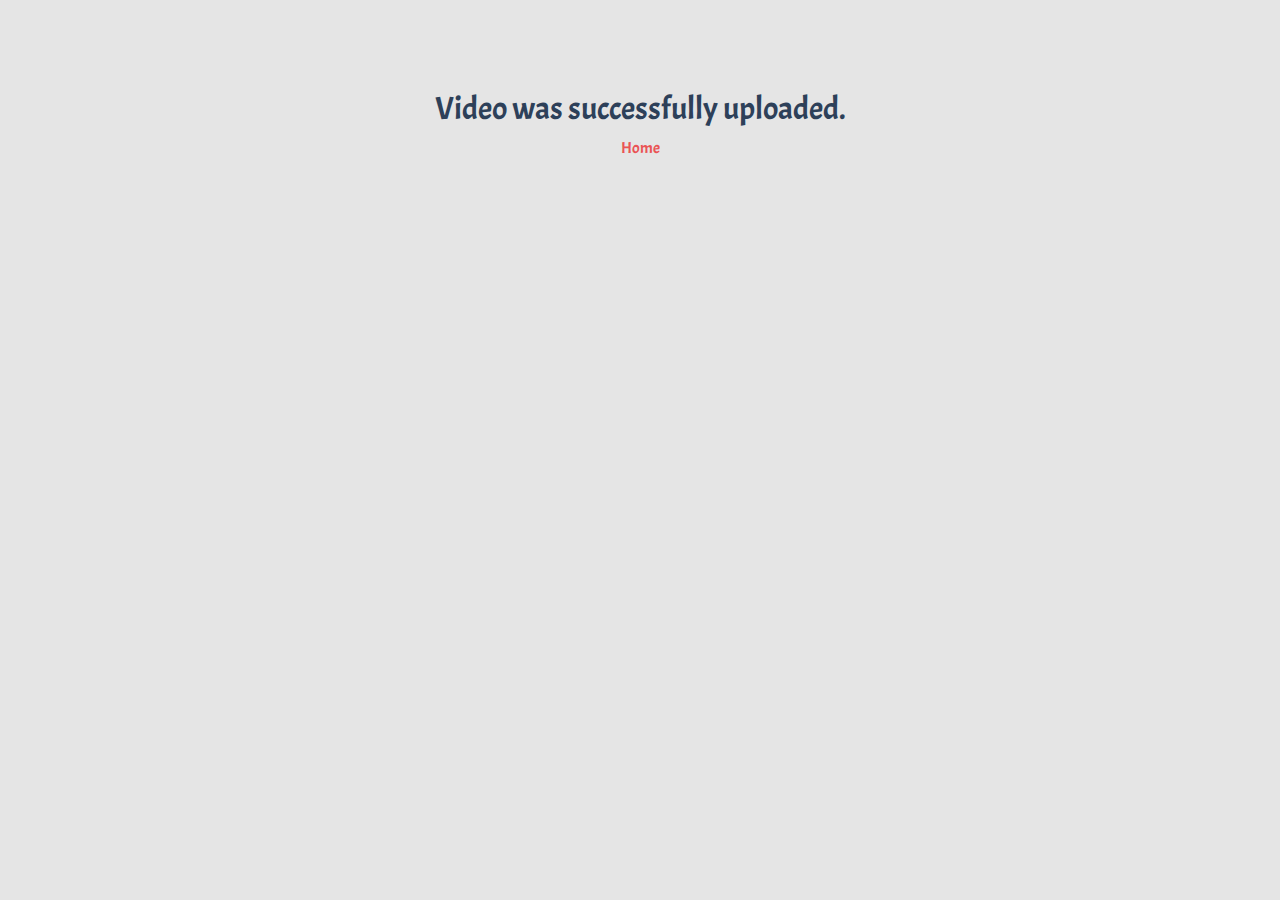
<file: complete.html>
<!DOCTYPE html>
<html lang="en">

<head>
  <meta charset="utf-8">
  <meta name="viewport" content="width=device-width, initial-scale=1">
  <meta name="description" content="">
  <title>Upload Success!🎉</title>

  <!-- Google Fonts -->
  <link href="https://fonts.googleapis.com/css2?family=Acme&family=Niconne&display=swap" rel="stylesheet">

  <!-- Favicon -->
  <link rel="icon" href="favicon.ico">
  
  <!-- CSS only -->
  <link rel="stylesheet" href="https://stackpath.bootstrapcdn.com/bootstrap/4.5.2/css/bootstrap.min.css" integrity="sha384-JcKb8q3iqJ61gNV9KGb8thSsNjpSL0n8PARn9HuZOnIxN0hoP+VmmDGMN5t9UJ0Z" crossorigin="anonymous">

  <!-- Custom styles for this template -->
  <link href="CSS/upload.css" rel="stylesheet">

  <!-- JS, Popper.js, and jQuery -->

  <script src="https://code.jquery.com/jquery-3.5.1.slim.min.js" integrity="sha384-DfXdz2htPH0lsSSs5nCTpuj/zy4C+OGpamoFVy38MVBnE+IbbVYUew+OrCXaRkfj" crossorigin="anonymous"></script>
  <script src="https://cdn.jsdelivr.net/npm/popper.js@1.16.1/dist/umd/popper.min.js" integrity="sha384-9/reFTGAW83EW2RDu2S0VKaIzap3H66lZH81PoYlFhbGU+6BZp6G7niu735Sk7lN" crossorigin="anonymous"></script>
  <script src="https://stackpath.bootstrapcdn.com/bootstrap/4.5.2/js/bootstrap.min.js" integrity="sha384-B4gt1jrGC7Jh4AgTPSdUtOBvfO8shuf57BaghqFfPlYxofvL8/KUEfYiJOMMV+rV" crossorigin="anonymous"></script>

</head>
<body>

  <h2>Video was successfully uploaded.</h2>
  <a href="index.html">Home</a>

</body>
</html>
</file>
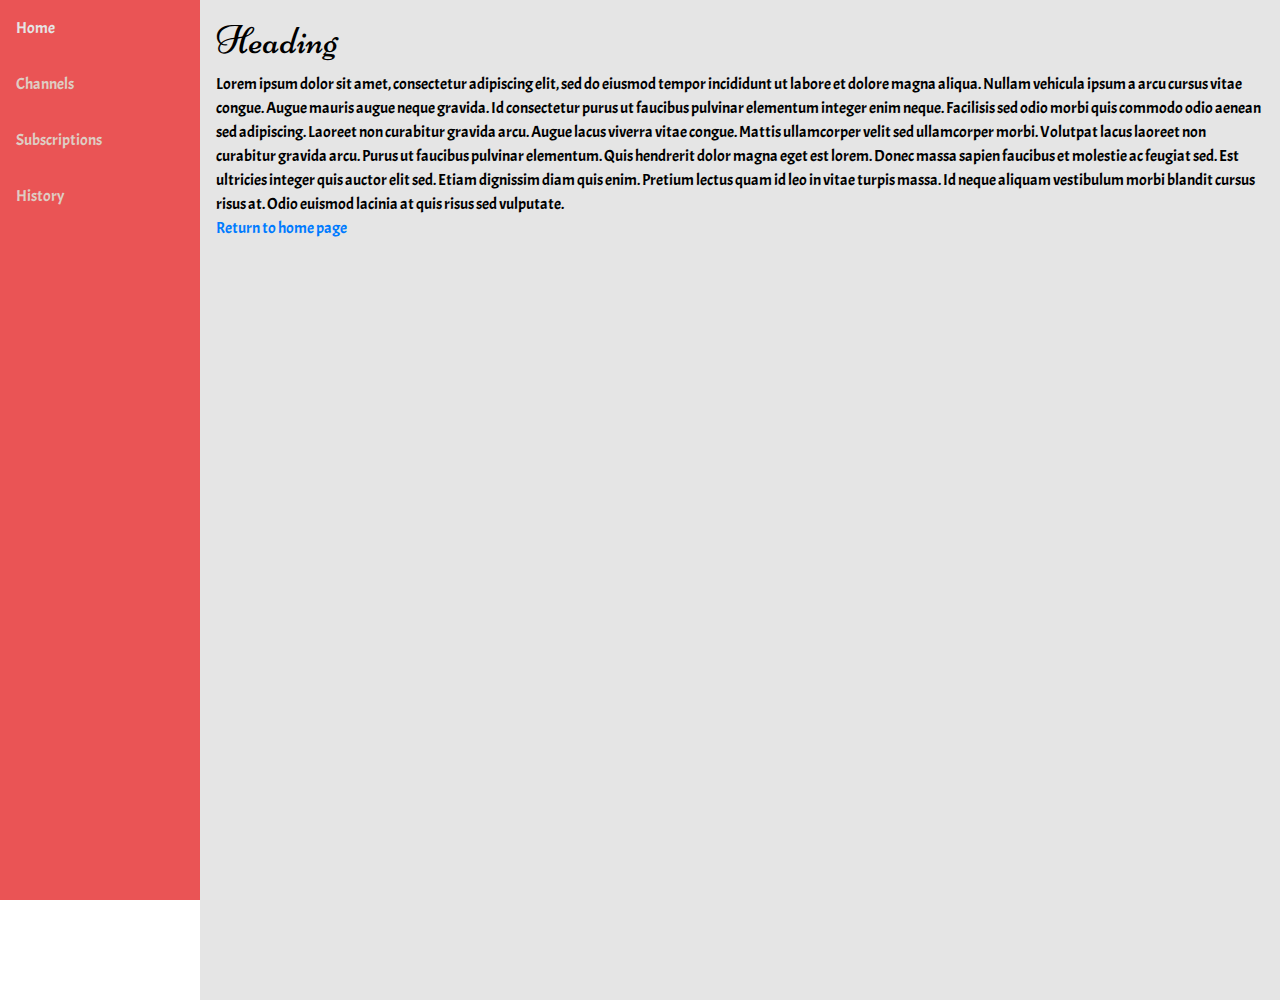
<file: myprofile.html>
<!DOCTYPE html>
<html lang="en">

<head>
  <meta charset="utf-8">
  <meta name="viewport" content="width=device-width, initial-scale=1">
  <title>My Profile 🦄</title>

  <!-- Favicon -->
  <link rel="icon" href="favicon.ico">

  <!-- Google Fonts -->
  <link href="https://fonts.googleapis.com/css2?family=Acme&family=Niconne&display=swap" rel="stylesheet">

  <!-- CSS only -->
  <link rel="stylesheet" href="https://stackpath.bootstrapcdn.com/bootstrap/4.5.2/css/bootstrap.min.css" integrity="sha384-JcKb8q3iqJ61gNV9KGb8thSsNjpSL0n8PARn9HuZOnIxN0hoP+VmmDGMN5t9UJ0Z" crossorigin="anonymous">

  <!-- Custom styles for this template -->
  <link href="CSS/myprofile.css" rel="stylesheet">

  <!-- JS, Popper.js, and jQuery -->

  <script src="https://code.jquery.com/jquery-3.5.1.slim.min.js" integrity="sha384-DfXdz2htPH0lsSSs5nCTpuj/zy4C+OGpamoFVy38MVBnE+IbbVYUew+OrCXaRkfj" crossorigin="anonymous"></script>
  <script src="https://cdn.jsdelivr.net/npm/popper.js@1.16.1/dist/umd/popper.min.js" integrity="sha384-9/reFTGAW83EW2RDu2S0VKaIzap3H66lZH81PoYlFhbGU+6BZp6G7niu735Sk7lN" crossorigin="anonymous"></script>
  <script src="https://stackpath.bootstrapcdn.com/bootstrap/4.5.2/js/bootstrap.min.js" integrity="sha384-B4gt1jrGC7Jh4AgTPSdUtOBvfO8shuf57BaghqFfPlYxofvL8/KUEfYiJOMMV+rV" crossorigin="anonymous"></script>

</head>
<body>

  <div class="sidebar">
    <a href="#home">Home</a>
    <a href="#channels">Channels</a>
    <a href="#subscriptions">Subscriptions</a>
    <a href="#history">History</a>
  </div>

  <div class="content">
    <h1>Heading</h1>
    Lorem ipsum dolor sit amet, consectetur adipiscing elit, sed do eiusmod tempor incididunt ut labore et dolore magna aliqua. Nullam vehicula ipsum a arcu cursus vitae congue. Augue mauris augue neque gravida. Id consectetur purus ut faucibus
    pulvinar elementum integer enim neque. Facilisis sed odio morbi quis commodo odio aenean sed adipiscing. Laoreet non curabitur gravida arcu. Augue lacus viverra vitae congue. Mattis ullamcorper velit sed ullamcorper morbi. Volutpat lacus laoreet
    non curabitur gravida arcu. Purus ut faucibus pulvinar elementum. Quis hendrerit dolor magna eget est lorem. Donec massa sapien faucibus et molestie ac feugiat sed. Est ultricies integer quis auctor elit sed. Etiam dignissim diam quis enim.
    Pretium lectus quam id leo in vitae turpis massa. Id neque aliquam vestibulum morbi blandit cursus risus at. Odio euismod lacinia at quis risus sed vulputate.<br>
    <a href="index.html">Return to home page</a>
  </div>

</body>
</html>
</file>
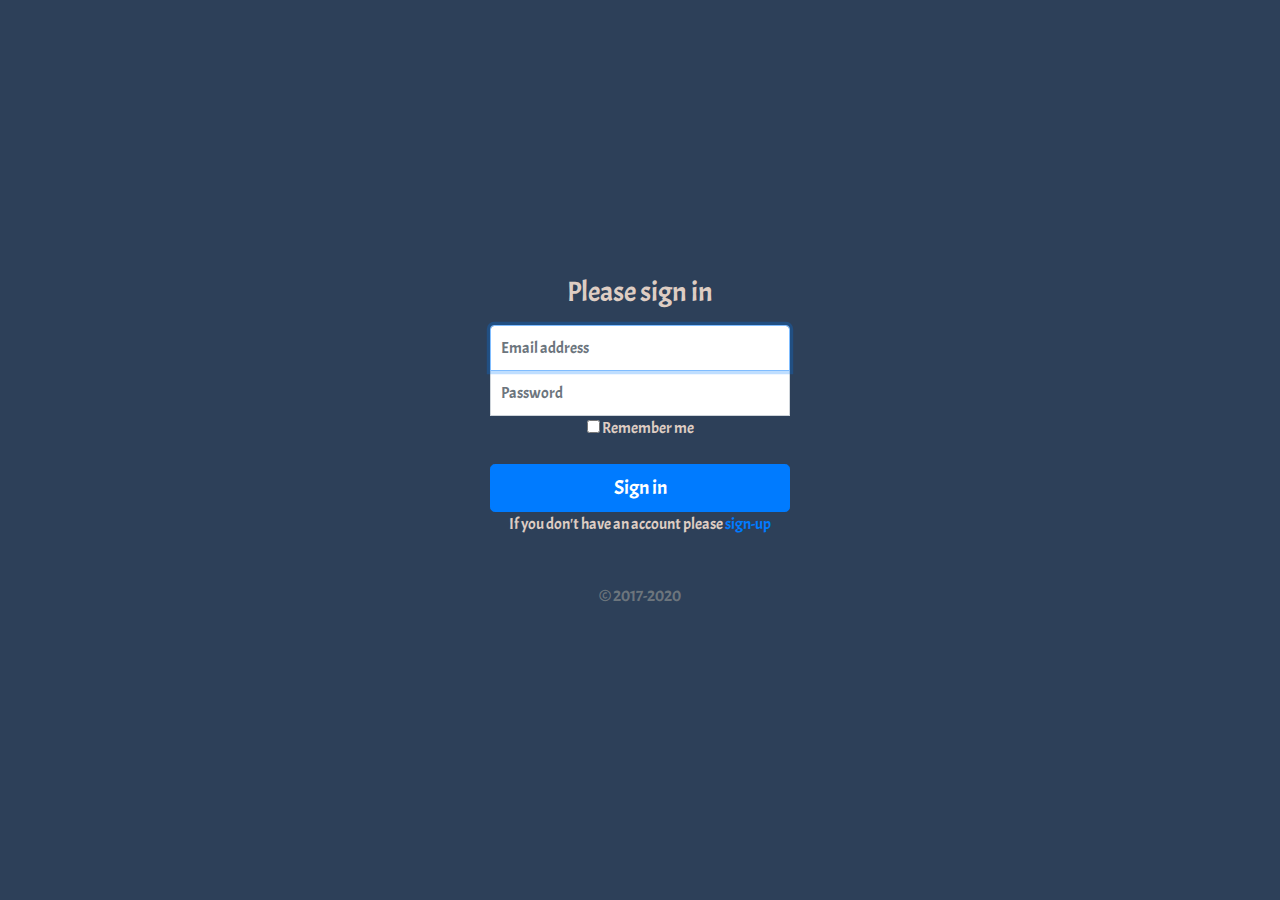
<file: signin.html>
<!DOCTYPE html>
<html lang="en">

<head>
  <meta charset="utf-8">
  <meta name="viewport" content="width=device-width, initial-scale=1">
  <title>Signin💻</title>

  <!-- Favicon -->
  <link rel="icon" href="favicon.ico">

  <!-- Google Fonts -->
  <link href="https://fonts.googleapis.com/css2?family=Acme&family=Niconne&display=swap" rel="stylesheet">

  <!-- CSS only -->
  <link rel="stylesheet" href="https://stackpath.bootstrapcdn.com/bootstrap/4.5.2/css/bootstrap.min.css" integrity="sha384-JcKb8q3iqJ61gNV9KGb8thSsNjpSL0n8PARn9HuZOnIxN0hoP+VmmDGMN5t9UJ0Z" crossorigin="anonymous">

  <!-- Custom styles for this template -->
  <link href="CSS/signin.css" rel="stylesheet">

  <!-- JS, Popper.js, and jQuery -->

  <script src="https://code.jquery.com/jquery-3.5.1.slim.min.js" integrity="sha384-DfXdz2htPH0lsSSs5nCTpuj/zy4C+OGpamoFVy38MVBnE+IbbVYUew+OrCXaRkfj" crossorigin="anonymous"></script>
  <script src="https://cdn.jsdelivr.net/npm/popper.js@1.16.1/dist/umd/popper.min.js" integrity="sha384-9/reFTGAW83EW2RDu2S0VKaIzap3H66lZH81PoYlFhbGU+6BZp6G7niu735Sk7lN" crossorigin="anonymous"></script>
  <script src="https://stackpath.bootstrapcdn.com/bootstrap/4.5.2/js/bootstrap.min.js" integrity="sha384-B4gt1jrGC7Jh4AgTPSdUtOBvfO8shuf57BaghqFfPlYxofvL8/KUEfYiJOMMV+rV" crossorigin="anonymous"></script>

</head>

<body class="text-center">

  <main class="form-signin">

    <form action="myprofile.html">

      <h1 class="h3 mb-3 font-weight-normal">Please sign in</h1>
      <input type="email" id="inputEmail" class="form-control" placeholder="Email address" required autofocus>
      <input type="password" id="inputPassword" class="form-control" placeholder="Password" required>
      <div class="checkbox mb-3">
        <label>
          <input type="checkbox" value="remember-me"> Remember me
        </label>
      </div>
      <button class="btn btn-lg btn-primary btn-block" type="submit">Sign in</button>
      <p>If you don't have an account please <a href="signup.html">sign-up</a></p>
      <p class="mt-5 mb-3 text-muted">&copy; 2017-2020</p>

    </form>

  </main>

</body>

</html>
</file>
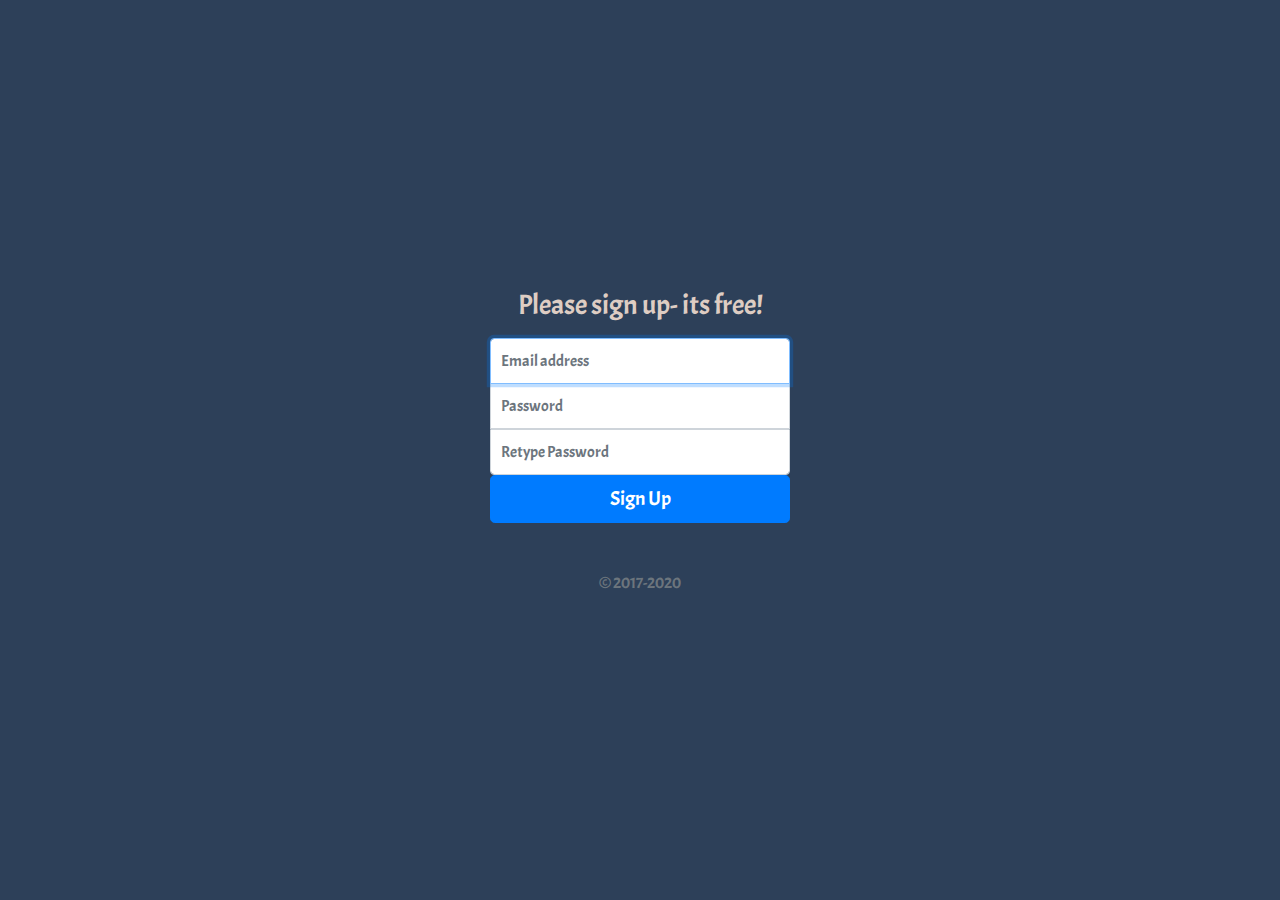
<file: signup.html>
<!DOCTYPE html>
<html lang="en">

<head>
  <meta charset="utf-8">
  <meta name="viewport" content="width=device-width, initial-scale=1">
  <title>Sign-Up📝</title>

  <!-- Favicon -->
  <link rel="icon" href="favicon.ico">

  <!-- Google Fonts -->
  <link href="https://fonts.googleapis.com/css2?family=Acme&family=Niconne&display=swap" rel="stylesheet">

  <!-- CSS only -->
  <link rel="stylesheet" href="https://stackpath.bootstrapcdn.com/bootstrap/4.5.2/css/bootstrap.min.css" integrity="sha384-JcKb8q3iqJ61gNV9KGb8thSsNjpSL0n8PARn9HuZOnIxN0hoP+VmmDGMN5t9UJ0Z" crossorigin="anonymous">

  <!-- Custom styles for this template -->
  <link href="CSS/signin.css" rel="stylesheet">

  <!-- JS, Popper.js, and jQuery -->

  <script src="https://code.jquery.com/jquery-3.5.1.slim.min.js" integrity="sha384-DfXdz2htPH0lsSSs5nCTpuj/zy4C+OGpamoFVy38MVBnE+IbbVYUew+OrCXaRkfj" crossorigin="anonymous"></script>
  <script src="https://cdn.jsdelivr.net/npm/popper.js@1.16.1/dist/umd/popper.min.js" integrity="sha384-9/reFTGAW83EW2RDu2S0VKaIzap3H66lZH81PoYlFhbGU+6BZp6G7niu735Sk7lN" crossorigin="anonymous"></script>
  <script src="https://stackpath.bootstrapcdn.com/bootstrap/4.5.2/js/bootstrap.min.js" integrity="sha384-B4gt1jrGC7Jh4AgTPSdUtOBvfO8shuf57BaghqFfPlYxofvL8/KUEfYiJOMMV+rV" crossorigin="anonymous"></script>

</head>

<body class="text-center">

  <main class="form-signin">

    <form action="signin.html">

      <h1 class="h3 mb-3 font-weight-normal">Please sign up- its free!</h1>
      <input type="email" id="inputEmail" class="form-control" placeholder="Email address" required autofocus>
      <input type="password" id="inputPassword" class="form-control" placeholder="Password" required>
      <input type="password" id="retypePassword" class="form-control" placeholder="Retype Password" required>
      <button class="btn btn-lg btn-primary btn-block" type="submit">Sign Up</button>
      <p class="mt-5 mb-3 text-muted">&copy; 2017-2020</p>

    </form>

  </main>

</body>

</html>
</file>
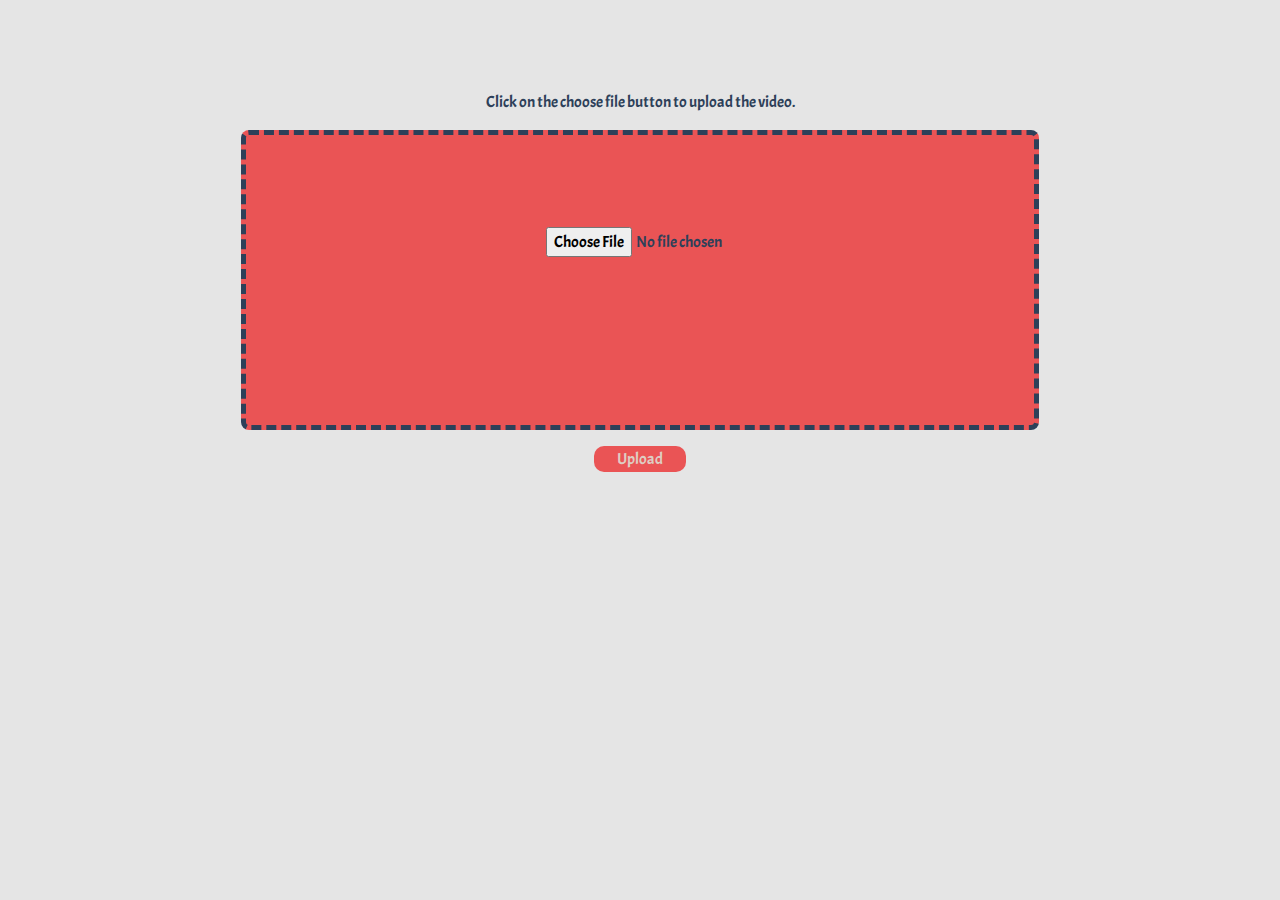
<file: upload.html>
<!DOCTYPE html>
<html lang="en">

<head>
  <meta charset="utf-8">
  <meta name="viewport" content="width=device-width, initial-scale=1">
  <title>Upload Video ⬆</title>

  <!-- Google Fonts -->
  <link href="https://fonts.googleapis.com/css2?family=Acme&family=Niconne&display=swap" rel="stylesheet">

  <!-- Favicon -->
  <link rel="icon" href="favicon.ico">

  <!-- CSS only -->
  <link rel="stylesheet" href="https://stackpath.bootstrapcdn.com/bootstrap/4.5.2/css/bootstrap.min.css" integrity="sha384-JcKb8q3iqJ61gNV9KGb8thSsNjpSL0n8PARn9HuZOnIxN0hoP+VmmDGMN5t9UJ0Z" crossorigin="anonymous">

  <!-- Custom styles for this template -->
  <link href="CSS/upload.css" rel="stylesheet">

  <!-- JS, Popper.js, and jQuery -->

  <script src="https://code.jquery.com/jquery-3.5.1.slim.min.js" integrity="sha384-DfXdz2htPH0lsSSs5nCTpuj/zy4C+OGpamoFVy38MVBnE+IbbVYUew+OrCXaRkfj" crossorigin="anonymous"></script>
  <script src="https://cdn.jsdelivr.net/npm/popper.js@1.16.1/dist/umd/popper.min.js" integrity="sha384-9/reFTGAW83EW2RDu2S0VKaIzap3H66lZH81PoYlFhbGU+6BZp6G7niu735Sk7lN" crossorigin="anonymous"></script>
  <script src="https://stackpath.bootstrapcdn.com/bootstrap/4.5.2/js/bootstrap.min.js" integrity="sha384-B4gt1jrGC7Jh4AgTPSdUtOBvfO8shuf57BaghqFfPlYxofvL8/KUEfYiJOMMV+rV" crossorigin="anonymous"></script>

</head>

<body>

  <form action="complete.html">

    <p>Click on the choose file button to upload the video.</p>

    <div class="row">
      <input type="file" name="filename" placeholder="Choose File">
    </div>

    <button type="submit">Upload</button>

  </form>

</body>

</html>
</file>
<file: CSS/upload.css>
body {
  background-color: #e5e5e5;
  color: #2d4059;
  font-size: 1rem;
  text-align: center;
  padding: 7% 20%;
  font-family: 'Acme', sans-serif;
}

div {
  background-color: #ea5455;
  border: dashed 5px #2d4059;
  border-radius: 8px;
  height: 300px;
  text-align: center;
  padding: 12% 39%;
}

button {
  border: none;
  border-radius: 10px;
  width: 12%;
  background-color: #ea5455;
  color: #decdc3;
  margin: 16px;
}

button:hover {
  background-color: #decdc3;
  color: #ea5455;
}

a{
  color: #ea5455;
}

a:hover{
  color: #decdc3
}

/* Mobile-Website */
@media(max-width: 970px) {
  body {
    font-size: 12px;
  }

  button {
    width: auto;
    font-size: 10px;
  }
}
</file>
<file: CSS/myprofile.css>
body {
  font-family: 'Acme', sans-serif;
}

/* Sidebar */
.sidebar {
  margin: 0;
  padding: 0;
  width: 200px;
  background-color: #ea5455;
  position: fixed;
  height: 100%;
  overflow: auto;
}

.sidebar a {
  display: block;
  color: #decdc3;
  padding: 16px;
  text-decoration: none;
}

.sidebar a:hover {
  color: #e5e5e5;
}

/* Content */
h1 {
  font-family: 'Niconne', cursive;
}

.content {
  margin-left: 200px;
  padding: 16px;
  height: 1000px;
  color: #000;
  background-color: #e5e5e5;
}

/* Tablet Display */
@media screen and (max-width: 700px) {
  .sidebar {
    width: 100%;
    height: auto;
    position: relative;
  }

  .sidebar a {
    float: left;
  }

  .content {
    margin-left: 0;
  }
}

/* Mobile-Website */
@media screen and (max-width: 400px) {
  .sidebar a {
    text-align: center;
    float: none;
  }
}
</file>
<file: CSS/signin.css>
html,body {
  height: 100%;
}

body {
  display: flex;
  align-items: center;
  padding-top: 40px;
  padding-bottom: 40px;
  background-color: #2d4059;
  color: #decdc3;
  font-family: 'Acme', sans-serif;
}

.form-signin {
  width: 100%;
  max-width: 330px;
  padding: 15px;
  margin: auto;
}
.form-signin .checkbox {
  font-weight: 400;
}
.form-signin .form-control {
  position: relative;
  box-sizing: border-box;
  height: auto;
  padding: 10px;
  font-size: 16px;
}
.form-signin .form-control:focus {
  z-index: 2;
}
.form-signin input[type="email"] {
  margin-bottom: -1px;
  border-bottom-right-radius: 0;
  border-bottom-left-radius: 0;
}

#inputPassword{
  border-radius: 0;
}

.form-signin input[type="password"] {
  border-top-left-radius: 0;
  border-top-right-radius: 0;
}

.bd-placeholder-img {
  font-size: 1.125rem;
  text-anchor: middle;
  -webkit-user-select: none;
  -moz-user-select: none;
  -ms-user-select: none;
  user-select: none;
}

@media (min-width: 768px) {
  .bd-placeholder-img-lg {
    font-size: 3.5rem;
  }
}
</file>
